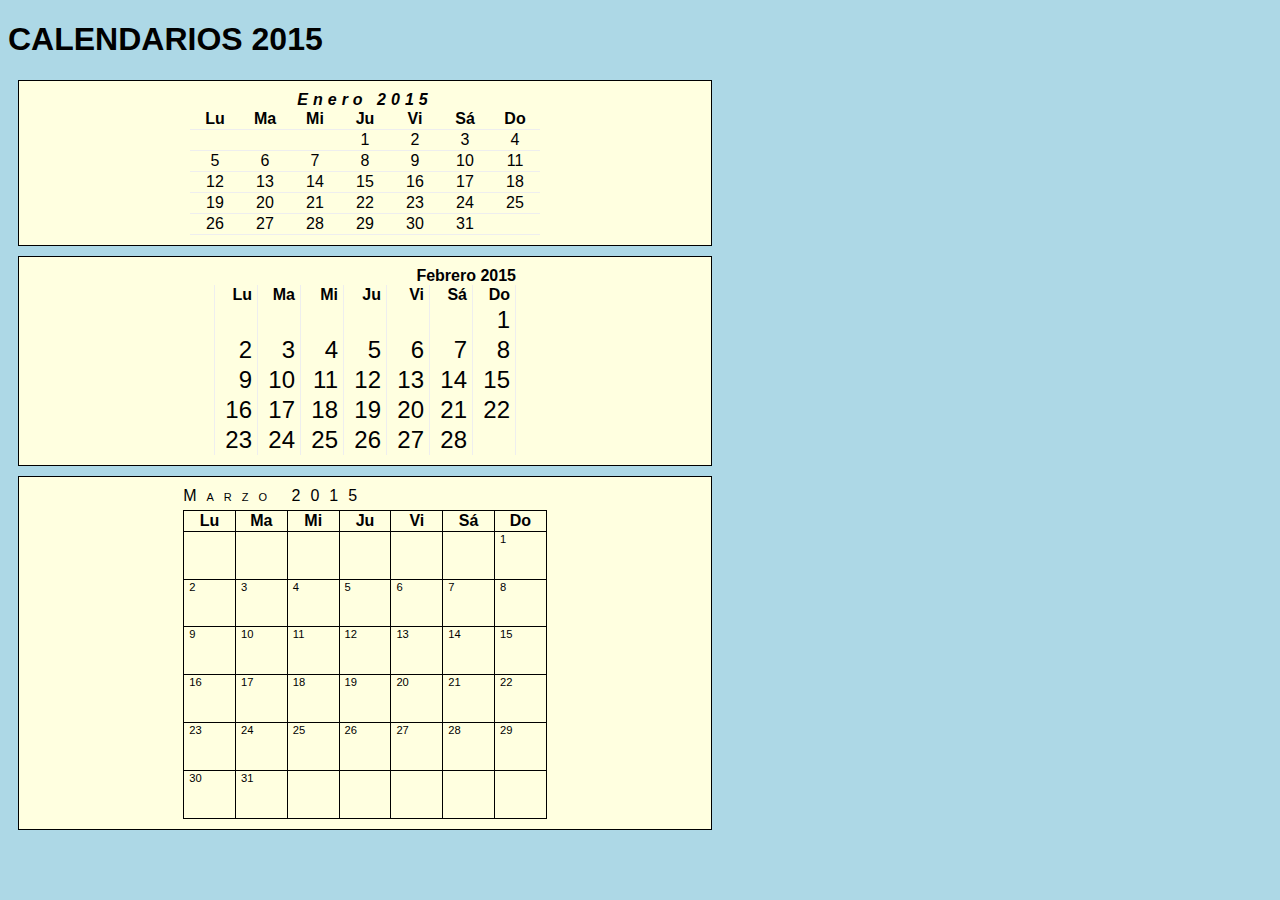
<file: CALENDARIO/index.html>
<!-- Creado por Luis Gómez Ortiz el 18/01/2019     -->


<!DOCTYPE html>
<html lang="es">
<head>
  <meta charset="utf-8">
  <title>CALENDARIO2015</title>
  <meta name="viewport" content="width=device-width, initial-scale=1.0">
  <link rel="stylesheet" type="text/css" href="css.css" title="Color">
</head>
<header>

    <h1>CALENDARIOS 2015</h1>

</header>

<body>


  <div class="Enero">
  <table border="1">
  <caption>Enero 2015</caption>
      
  <tbody>
        <tr>
          <th>Lu</th>
          <th>Ma</th>
          <th>Mi</th>
          <th>Ju</th>
          <th>Vi</th>
          <th>Sá</th>
          <th>Do</th>
        </tr>
        <tr>
          <td></td>
          <td></td>
          <td></td>
          <td>1</td>
          <td>2</td>
          <td>3</td>
          <td>4</td>
        </tr>
        <tr>
          <td>5</td>
          <td>6</td>
          <td>7</td>
          <td>8</td>
          <td>9</td>
          <td>10</td>
          <td>11</td>
        </tr>
        <tr>
          <td>12</td>
          <td>13</td>
          <td>14</td>
          <td>15</td>
          <td>16</td>
          <td>17</td>
          <td>18</td>
        </tr>
        <tr>
          <td>19</td>
          <td>20</td>
          <td>21</td>
          <td>22</td>
          <td>23</td>
          <td>24</td>
          <td>25</td>
        </tr>
        <tr>
          <td>26</td>
          <td>27</td>
          <td>28</td>
          <td>29</td>
          <td>30</td>
          <td>31</td>
          <td></td>
        </tr>

  </tbody>
  </table>
  </div>

  <div class="Febrero">
  <table border="1">
  <caption>Febrero 2015</caption>
      
  <tbody>
        <tr>
          <th>Lu</th>
          <th>Ma</th>
          <th>Mi</th>
          <th>Ju</th>
          <th>Vi</th>
          <th>Sá</th>
          <th>Do</th>
        </tr>
        <tr>
          <td></td>
          <td></td>
          <td></td>
          <td></td>
          <td></td>
          <td></td>
          <td>1</td>
        </tr>
        <tr>
          <td>2</td>
          <td>3</td>
          <td>4</td>
          <td>5</td>
          <td>6</td>
          <td>7</td>
          <td>8</td>
        </tr>
        <tr>
          <td>9</td>
          <td>10</td>
          <td>11</td>
          <td>12</td>
          <td>13</td>
          <td>14</td>
          <td>15</td>
        </tr>
        <tr>
          <td>16</td>
          <td>17</td>
          <td>18</td>
          <td>19</td>
          <td>20</td>
          <td>21</td>
          <td>22</td>
        </tr>
        <tr>
          <td>23</td>
          <td>24</td>
          <td>25</td>
          <td>26</td>
          <td>27</td>
          <td>28</td>
          <td></td>
        </tr>

  </tbody>
  </table>
  </div>
 
  <div class="Marzo">
  <table border="1">
  <caption>Marzo 2015</caption>
      
  <tbody>
        <tr>
          <th>Lu</th>
          <th>Ma</th>
          <th>Mi</th>
          <th>Ju</th>
          <th>Vi</th>
          <th>Sá</th>
          <th>Do</th>
        </tr>
        <tr>
          <td></td>
          <td></td>
          <td></td>
          <td></td>
          <td></td>
          <td></td>
          <td>1</td>
        </tr>
        <tr>
          <td>2</td>
          <td>3</td>
          <td>4</td>
          <td>5</td>
          <td>6</td>
          <td>7</td>
          <td>8</td>
        </tr>
        <tr>
          <td>9</td>
          <td>10</td>
          <td>11</td>
          <td>12</td>
          <td>13</td>
          <td>14</td>
          <td>15</td>
        </tr>
        <tr>
          <td>16</td>
          <td>17</td>
          <td>18</td>
          <td>19</td>
          <td>20</td>
          <td>21</td>
          <td>22</td>
        </tr>
        <tr>
          <td>23</td>
          <td>24</td>
          <td>25</td>
          <td>26</td>
          <td>27</td>
          <td>28</td>
          <td>29</td>
        </tr>
        <tr>
          <td>30</td>
          <td>31</td>
          <td></td>
          <td></td>
          <td></td>
          <td></td>
          <td></td>
        </tr>

  </tbody>
  </table>
  </div>

 
</body>

</html>
</file>
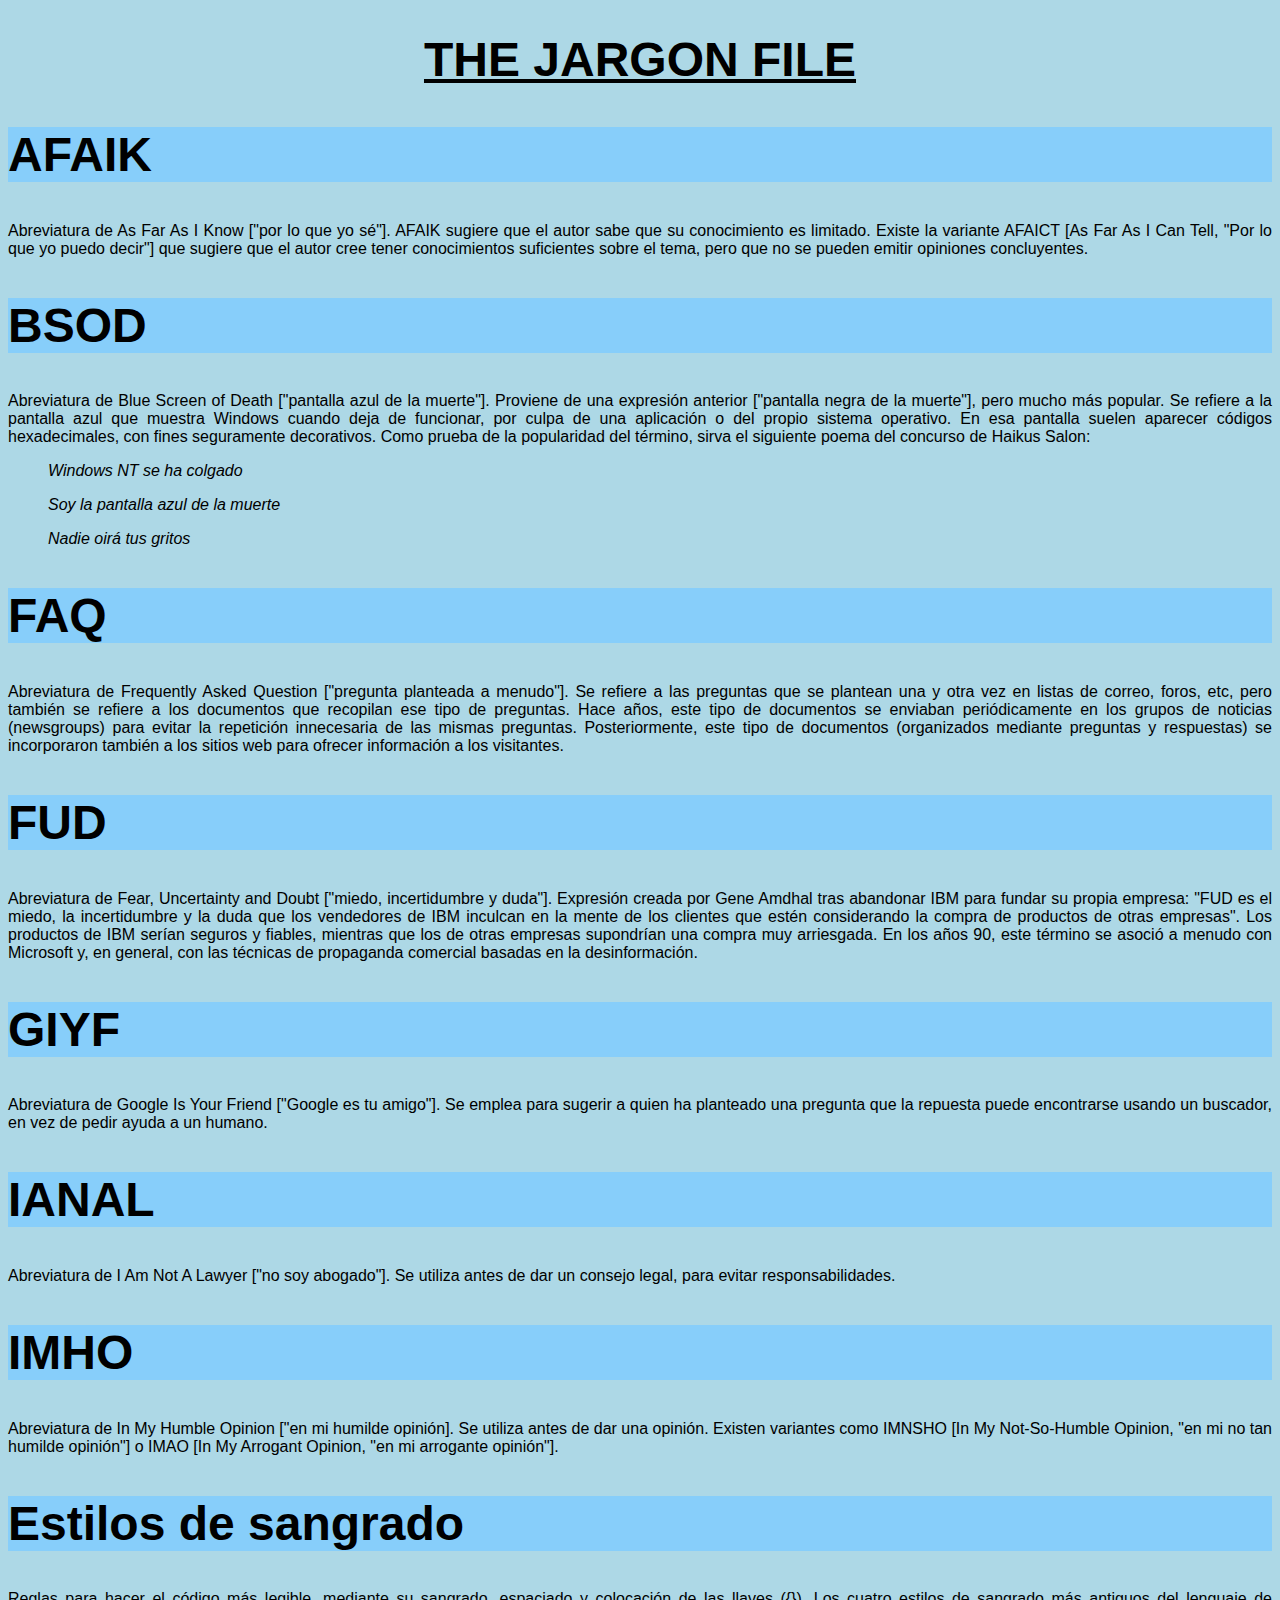
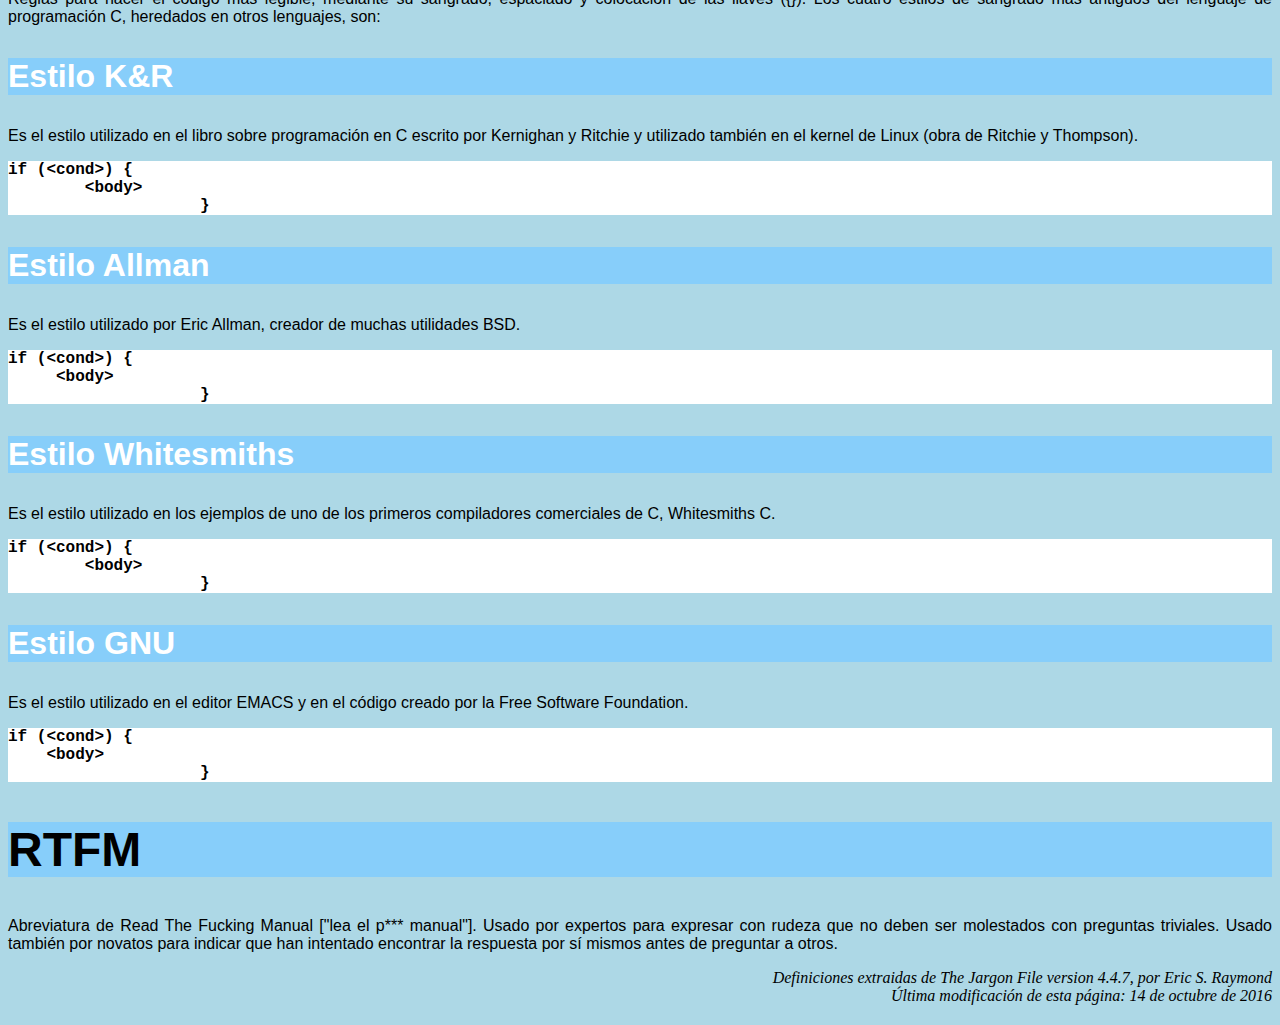
<file: JARGONFILE/index.html>
<!DOCTYPE html>
<html lang="es">
<head>
  <meta charset="utf-8">
  <title>The Jargon File. Ejercicios. Páginas web HTML y hojas de estilo CSS. Bartolomé Sintes Marco. www.mclibre.org</title>
  <meta name="viewport" content="width=device-width, initial-scale=1.0">
  <link rel="stylesheet" type="text/css" href="estilo.css" title="Color">
</head>

<body>
    <h1>The jargon file</h1>


    <h2>AFAIK</h2>
        <p>Abreviatura de As Far As I Know ["por lo que yo sé"]. AFAIK sugiere que el autor sabe que su conocimiento es limitado. Existe la variante AFAICT [As Far As I Can Tell, "Por lo que yo puedo decir"] que sugiere que el autor cree tener conocimientos suficientes sobre el tema, pero que no se pueden emitir opiniones concluyentes.</p>

    <h2>BSOD</h2>
        <p>Abreviatura de Blue Screen of Death ["pantalla azul de la muerte"]. Proviene de una expresión anterior ["pantalla negra de la muerte"], pero mucho más popular. Se refiere a la pantalla azul que muestra Windows cuando deja de funcionar, por culpa de una aplicación o del propio sistema operativo. En esa pantalla suelen aparecer códigos hexadecimales, con fines seguramente decorativos. Como prueba de la popularidad del término, sirva el siguiente poema del concurso de Haikus Salon:</p>

    <blockquote>
        <p>Windows NT se ha colgado</p>
        <p>Soy la pantalla azul de la muerte</p>
        <p>Nadie oirá tus gritos</p>
    </blockquote>

    <h2>FAQ</h2>
        <p>Abreviatura de Frequently Asked Question ["pregunta planteada a menudo"]. Se refiere a las preguntas que se plantean una y otra vez en listas de correo, foros, etc, pero también se refiere a los documentos que recopilan ese tipo de preguntas. Hace años, este tipo de documentos se enviaban periódicamente en los grupos de noticias (newsgroups) para evitar la repetición innecesaria de las mismas preguntas. Posteriormente, este tipo de documentos (organizados mediante preguntas y respuestas) se incorporaron también a los sitios web para ofrecer información a los visitantes.</p>

    <h2>FUD</h2>
        <p>Abreviatura de Fear, Uncertainty and Doubt ["miedo, incertidumbre y duda"]. Expresión creada por Gene Amdhal tras abandonar IBM para fundar su propia empresa: "FUD es el miedo, la incertidumbre y la duda que los vendedores de IBM inculcan en la mente de los clientes que estén considerando la compra de productos de otras empresas". Los productos de IBM serían seguros y fiables, mientras que los de otras empresas supondrían una compra muy arriesgada. En los años 90, este término se asoció a menudo con Microsoft y, en general, con las técnicas de propaganda comercial basadas en la desinformación.</p>

    <h2>GIYF</h2>
        <p>Abreviatura de Google Is Your Friend ["Google es tu amigo"]. Se emplea para sugerir a quien ha planteado una pregunta que la repuesta puede encontrarse usando un buscador, en vez de pedir ayuda a un humano.</p>
    
    <h2>IANAL</h2>
        <p>Abreviatura de I Am Not A Lawyer ["no soy abogado"]. Se utiliza antes de dar un consejo legal, para evitar responsabilidades.</p>

    <h2>IMHO</h2>
        <p>Abreviatura de In My Humble Opinion ["en mi humilde opinión]. Se utiliza antes de dar una opinión. Existen variantes como IMNSHO [In My Not-So-Humble Opinion, "en mi no tan humilde opinión"] o IMAO [In My Arrogant Opinion, "en mi arrogante opinión"].</p>
    
    <h2>Estilos de sangrado</h2>
        <p>Reglas para hacer el código más legible, mediante su sangrado, espaciado y colocación de las llaves ({}). Los cuatro estilos de sangrado más antiguos del lenguaje de programación C, heredados en otros lenguajes, son:</p>
    
    <h3>Estilo K&amp;R</h3>
        <p>Es el estilo utilizado en el libro sobre programación en C escrito por Kernighan y Ritchie y utilizado también en el kernel de Linux (obra de Ritchie y Thompson).</p>

    <pre>if (&lt;cond&gt;) {
        &lt;body&gt;
                    }</pre>

    <h3>Estilo Allman</h3>
        <p>Es el estilo utilizado por Eric Allman, creador de muchas utilidades BSD.</p>

    <pre>if (&lt;cond&gt;) {
     &lt;body&gt;
                    }</pre>

    <h3>Estilo Whitesmiths</h3>
        <p>Es el estilo utilizado en los ejemplos de uno de los primeros compiladores comerciales de C, Whitesmiths C.</p>

    <pre>if (&lt;cond&gt;) {
        &lt;body&gt;
                    }</pre>

  <h3>Estilo GNU</h3>
        <p>Es el estilo utilizado en el editor EMACS y en el código creado por la Free Software Foundation.</p>

    <pre>if (&lt;cond&gt;) {
    &lt;body&gt;
                    }</pre>

  <h2>RTFM</h2>
        <p>Abreviatura de Read The Fucking Manual ["lea el p*** manual"]. Usado por expertos para expresar con rudeza que no deben ser molestados con preguntas triviales. Usado también por novatos para indicar que han intentado encontrar la respuesta por sí mismos antes de preguntar a otros.</p>

  <address>Definiciones extraidas de The Jargon File version 4.4.7, por Eric S. Raymond<br> Última modificación de esta página: 14 de octubre de 2016</address>

  <!-- REALIZADO POR LUIS GÓMEZ     -->
  <!-- 11/12/2018 -->
  
</body>
</html>
</file>
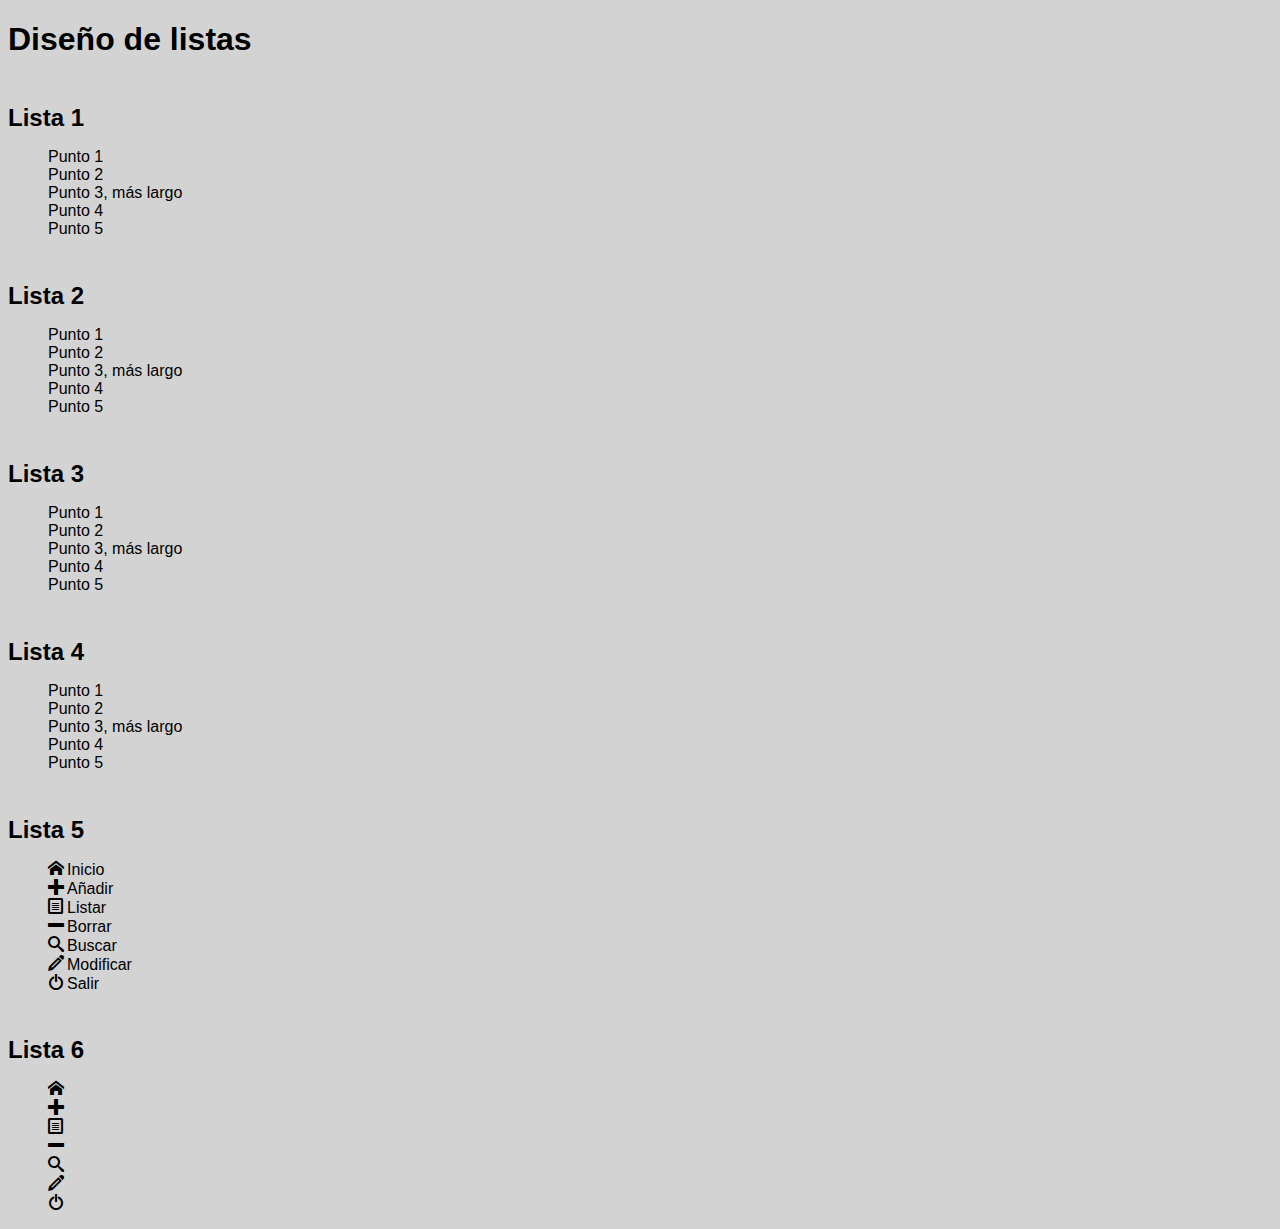
<file: LISTAS/index.html>
<!-- CREADO POR LUIS GÓMEZ EN ÉPOCA NAVIDEÑA -->
<!DOCTYPE html>
<html lang="es">  
<head>
<meta charset="utf-8">
<title>Listas </title>
<meta name="viewport" content="width=device-width, initial-scale=1.0">
<link href="estilo.css" rel="stylesheet"> 
</head>

  
  

  <body>   

      <header>

          <h1>Diseño de listas</h1>
      
        </header>




    <h2>Lista 1</h2>
    <ul class="primera">
      <li>Punto 1</li>
      <li>Punto 2</li>
      <li>Punto 3, más largo</li>
      <li>Punto 4</li>
      <li>Punto 5</li>
    </ul>
  
    <h2>Lista 2</h2>
    <ul class="segunda">
      <li>Punto 1</li>
      <li>Punto 2</li>
      <li>Punto 3, más largo</li>
      <li>Punto 4</li>
      <li>Punto 5</li>
    </ul>
  
    <h2>Lista 3</h2>
    <ul class="tercera">
      <li>Punto 1</li>
      <li>Punto 2</li>
      <li>Punto 3, más largo</li>
      <li>Punto 4</li>
      <li>Punto 5</li>
    </ul>
  
    <h2>Lista 4</h2>
    <ul class="cuarta">
      <li>Punto 1</li>
      <li class="par">Punto 2</li>
      <li>Punto 3, más largo</li>
      <li class="par">Punto 4</li>
      <li>Punto 5</li>
    </ul>
  
    <h2>Lista 5</h2>
    <ul class="quinta">
      <li><i class="icon-inicio"></i>Inicio</li>
      <li><i class="icon-anadir"></i>Añadir</li>
      <li><i class="icon-listar"></i>Listar</li>
      <li><i class="icon-borrar"></i>Borrar</li>
      <li><i class="icon-buscar"></i>Buscar</li>
      <li><i class="icon-modificar"></i>Modificar</li>
      <li><i class="icon-salir"></i>Salir</li>
    </ul>
  
    <h2>Lista 6</h2>
    <ul class="sexta">
      <li title="Inicio"><i class="icon-inicio"></i></li>
      <li title="Añadir"><i class="icon-anadir"></i></li>
      <li title="Listar"><i class="icon-listar"></i></li>
      <li title="Borrar"><i class="icon-borrar"></i></li>
      <li title="Buscar"><i class="icon-buscar"></i></li>
      <li title="Modificar"><i class="icon-modificar"></i></li>
      <li title="Salir"><i class="icon-salir"></i></li>
    </ul>  
  </body>
  
  </html>
</file>
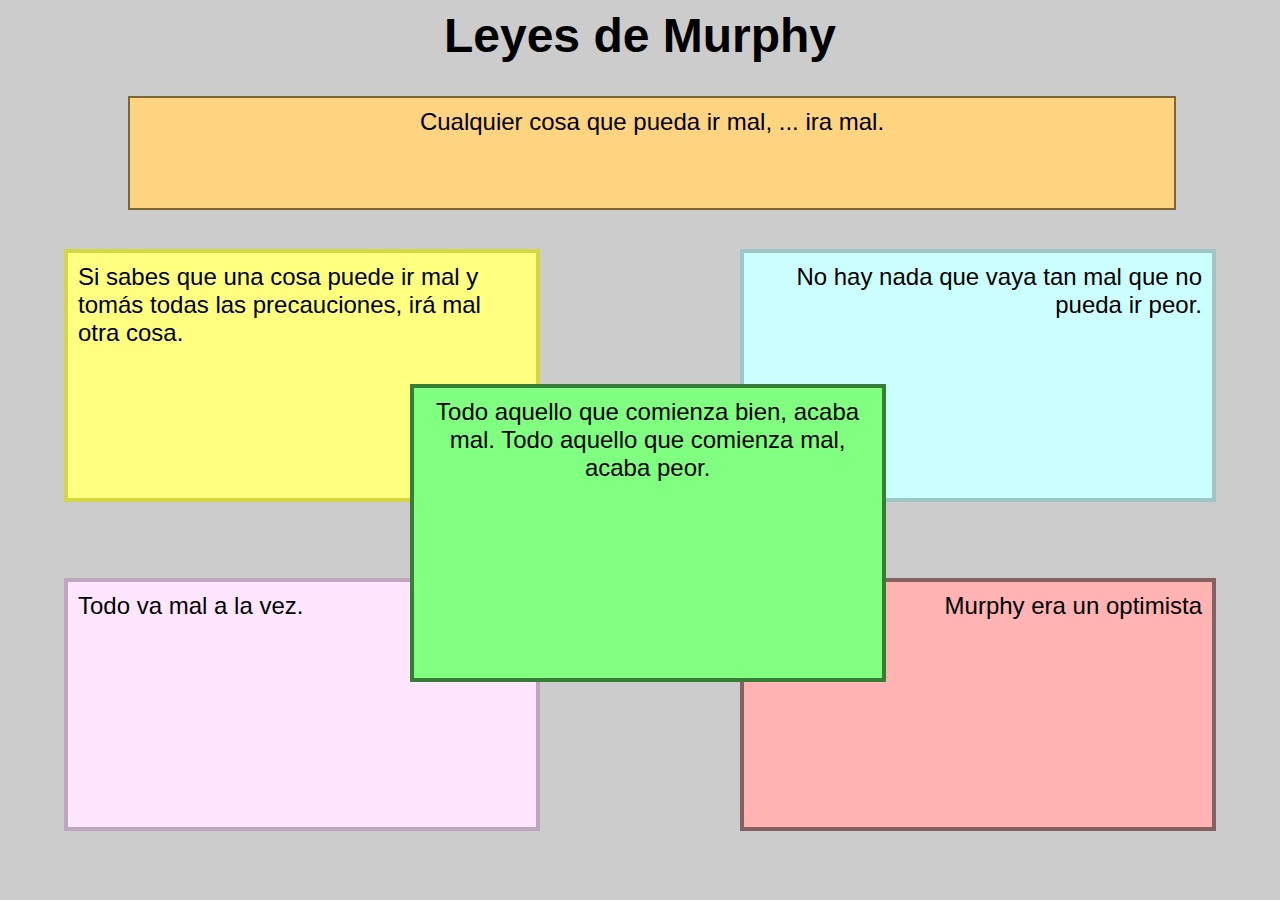
<file: MURPHY/index.html>
<!-- Creado por Luis Gómez Ortiz el 8/01/2019     -->

<!DOCTYPE html>
<html lang="es">
<head>
  <meta charset="utf-8">
  <title>Leyes de Murphy</title>
  <meta name="viewport" content="width=device-width, initial-scale=1.0">
  <link rel="stylesheet" type="text/css" href="css.css" title="Color">
</head>


<body>
    <header>

        <h1>Leyes de Murphy</h1>
    
    </header>
    

  <p id="c1"> Cualquier cosa que pueda ir mal, ... ira mal.</p>
  <p id="c2"> Todo aquello que comienza bien, acaba mal. Todo aquello que comienza mal, acaba peor.</p>
  <p id="c3"> Si sabes que una cosa puede ir mal y tomás todas las precauciones, irá mal otra cosa.</p>
  <p id="c4"> No hay nada que vaya tan mal que no pueda ir peor.</p>
  <p id="c5"> Todo va mal a la vez.</p>
  <p id="c6"> Murphy era un optimista</p>

  
  
</body>
</html>
</file>
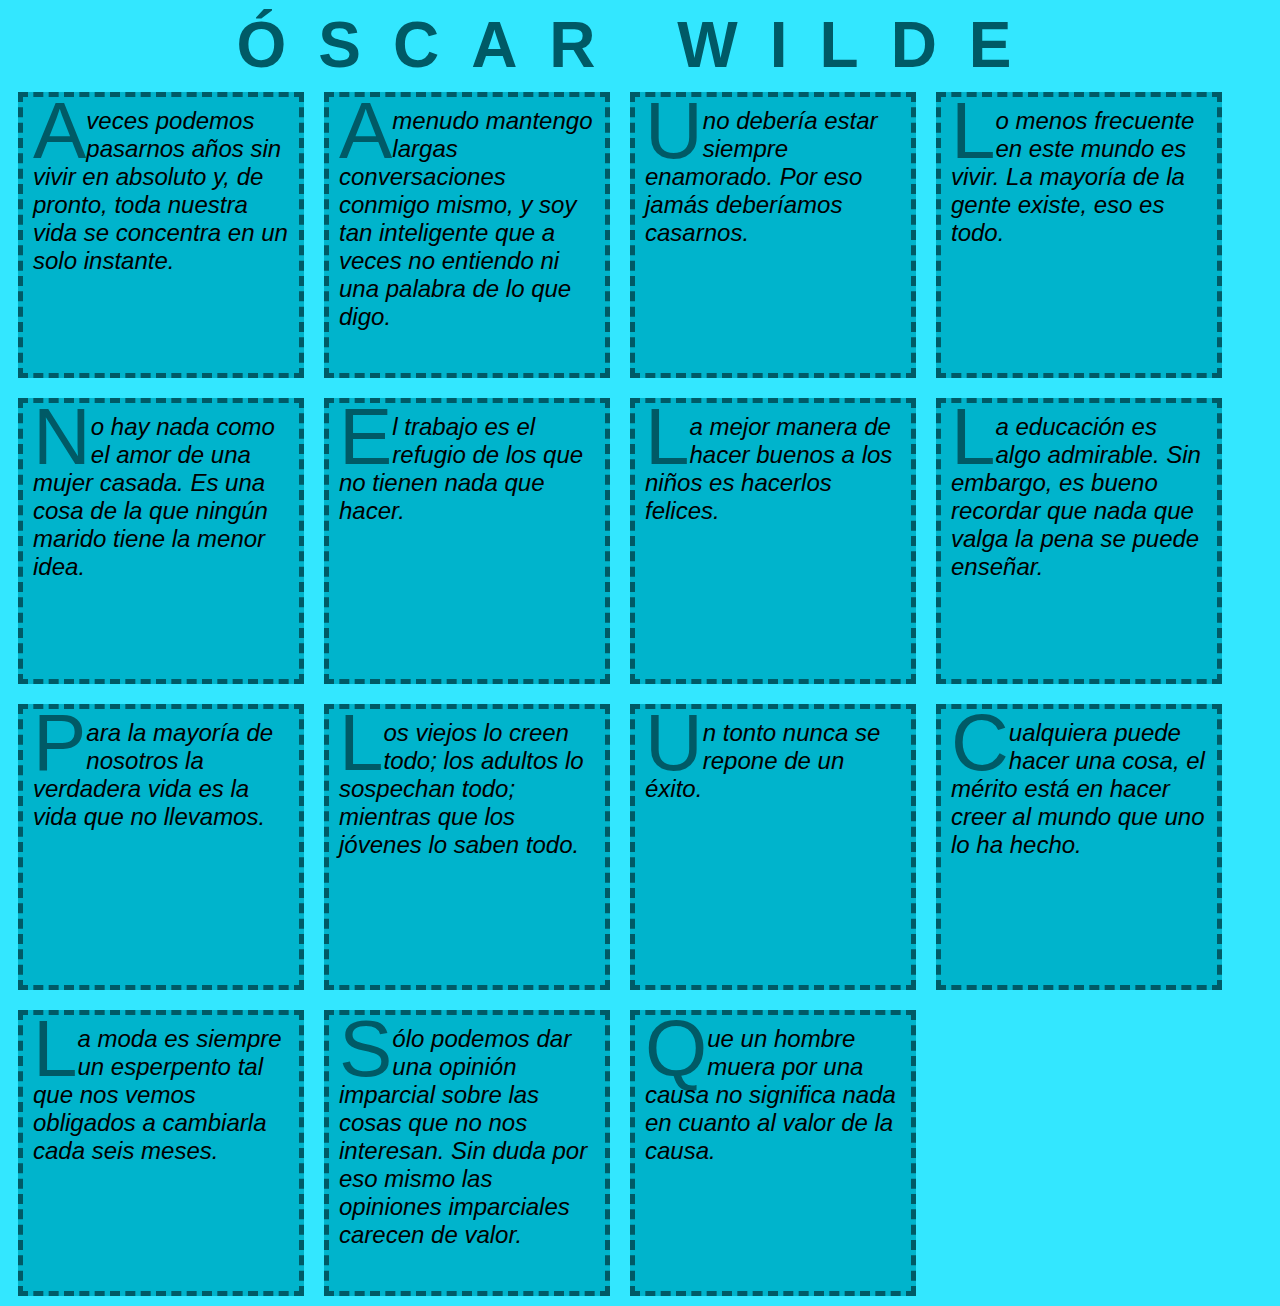
<file: OSCAR WILDE/index.html>
<!-- CREADO POR LUIS GÓMEZ EN ÉPOCA NAVIDEÑA -->
<!DOCTYPE html>
<html lang="es">
<head>
  <meta charset="utf-8">
  <title>Citas de Óscar Wilde. Ejercicios.</title>
  <meta name="viewport" content="width=device-width, initial-scale=1.0">
  <link rel="stylesheet"  href="estilo.css" >
</head>

<body>
  

    <header>

        <h1>Óscar Wilde</h1>
    
    </header>



  <p>A veces podemos pasarnos años sin vivir en absoluto y, de pronto, toda nuestra vida se concentra en un solo instante.</p>
  <p>A menudo mantengo largas conversaciones conmigo mismo, y soy tan inteligente que a veces no entiendo ni una palabra de lo que digo.</p>
  <p>Uno debería estar siempre enamorado. Por eso jamás deberíamos casarnos.</p>
  <p>Lo menos frecuente en este mundo es vivir. La mayoría de la gente existe, eso es todo.</p>
  <p>No hay nada como el amor de una mujer casada. Es una cosa de la que ningún marido tiene la menor idea.</p>
  <p>El trabajo es el refugio de los que no tienen nada que hacer.</p>
  <p>La mejor manera de hacer buenos a los niños es hacerlos felices.</p>
  <p>La educación es algo admirable. Sin embargo, es bueno recordar que nada que valga la pena se puede enseñar.</p>
  <p>Para la mayoría de nosotros la verdadera vida es la vida que no llevamos.</p>
  <p>Los viejos lo creen todo; los adultos lo sospechan todo; mientras que los jóvenes lo saben todo.</p>
  <p>Un tonto nunca se repone de un éxito.</p>
  <p>Cualquiera puede hacer una cosa, el mérito está en hacer creer al mundo que uno lo ha hecho.</p>
  <p>La moda es siempre un esperpento tal que nos vemos obligados a cambiarla cada seis meses.</p>
  <p>Sólo podemos dar una opinión imparcial sobre las cosas que no nos interesan. Sin duda por eso mismo las opiniones imparciales carecen de valor.</p>
  <p>Que un hombre muera por una causa no significa nada en cuanto al valor de la causa.</p>
</body>

</html>
</file>
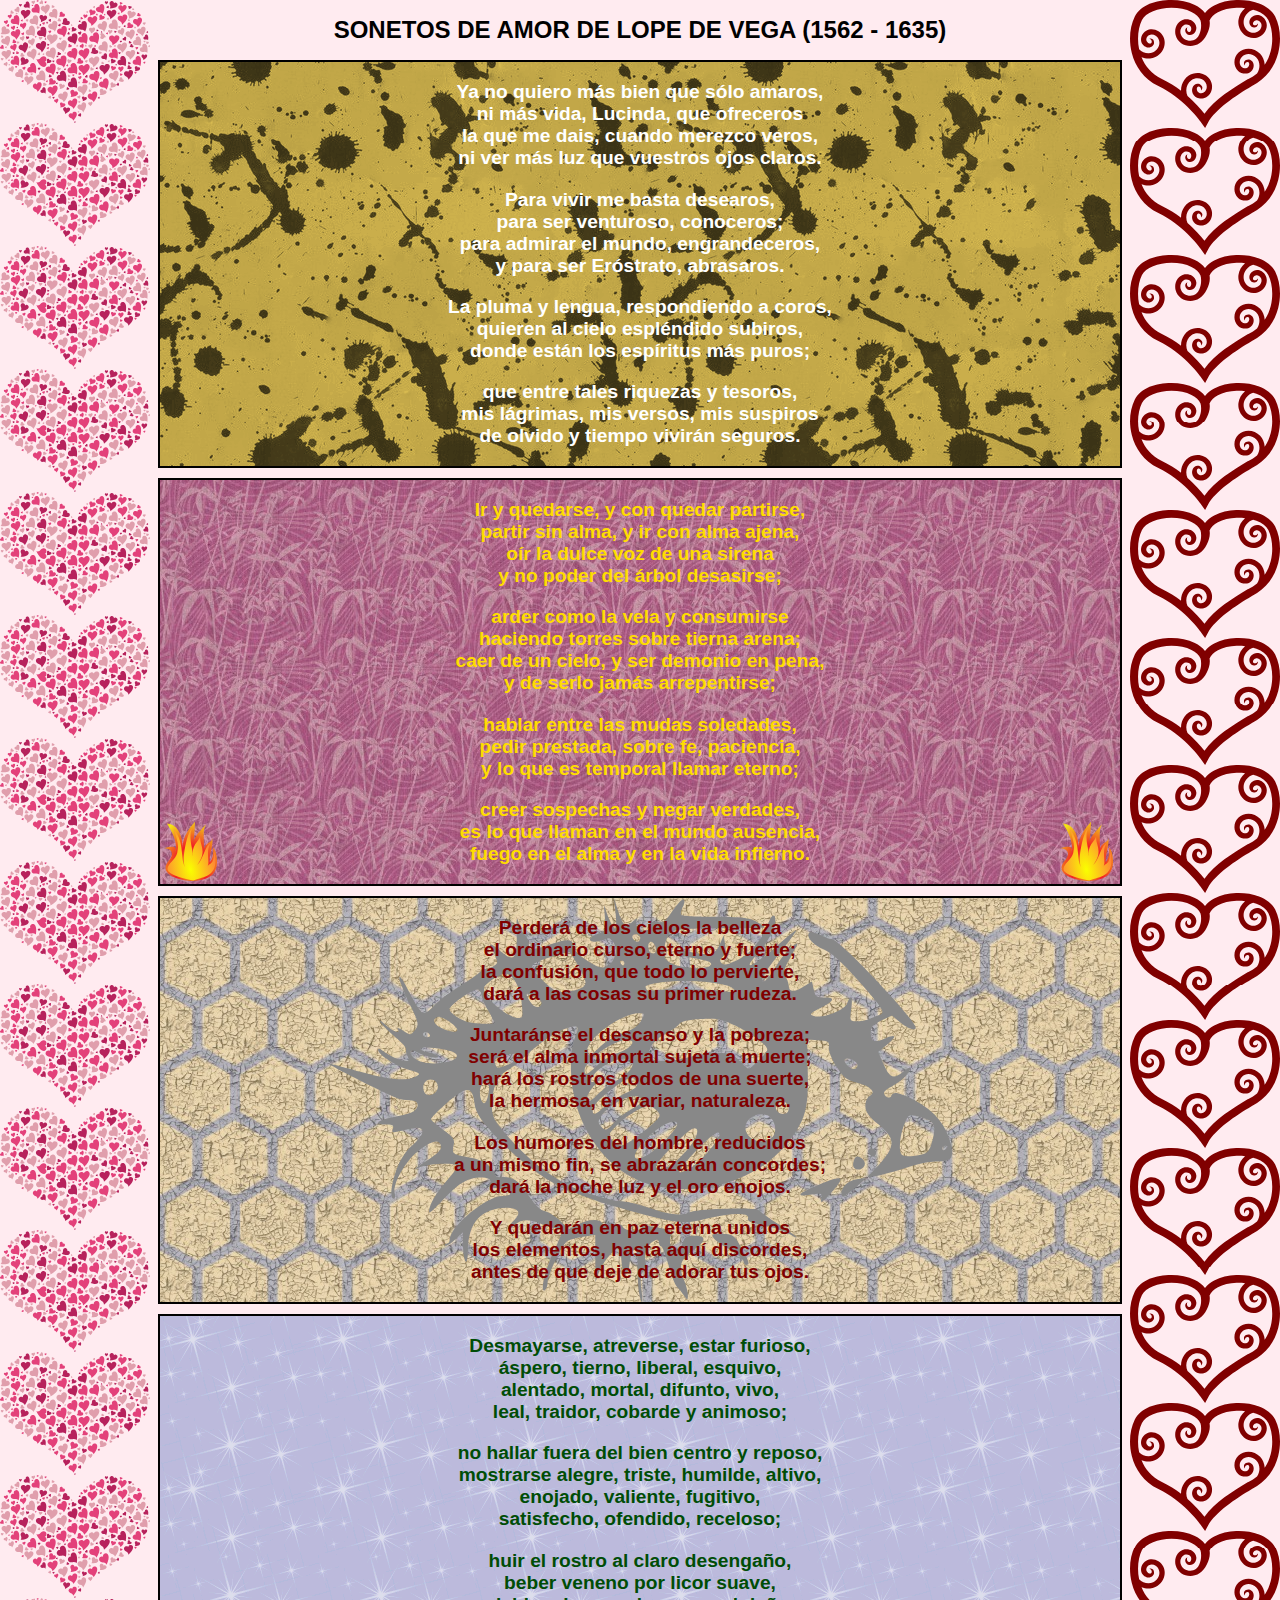
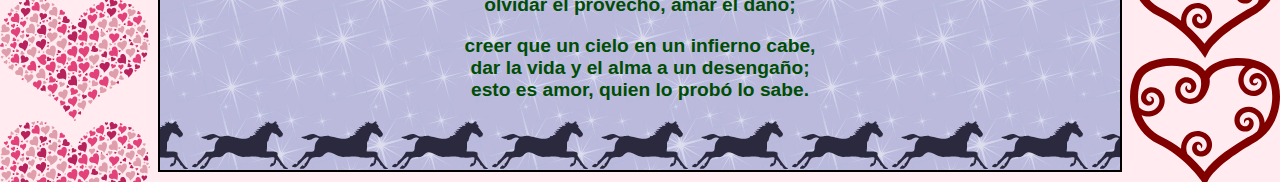
<file: SONETOS DE AMOR/index.html>
<!-- CREADO POR LUIS GÓMEZ EN ÉPOCA NAVIDEÑA -->

<!DOCTYPE html>
<html lang="es">
<head>
  <meta charset="utf-8">
  <title>Sonetos de amor</title>
  <meta name="viewport" content="width=device-width, initial-scale=1.0">
  <link rel="stylesheet" type="text/css" href="estilo.css" title="Estilo">
</head>

<body>  

    <header>

        <h1>Sonetos de amor de Lope de Vega (1562 - 1635)</h1>
    
    </header>





  <div class="primero">
    <p>Ya no quiero más bien que sólo amaros,<br>
      ni más vida, Lucinda, que ofreceros<br>
      la que me dais, cuando merezco veros,<br>
      ni ver más luz que vuestros ojos claros.</p>

    <p>Para vivir me basta desearos,<br>
      para ser venturoso, conoceros;<br>
      para admirar el mundo, engrandeceros,<br>
      y para ser Eróstrato, abrasaros.</p>

    <p>La pluma y lengua, respondiendo a coros,<br>
      quieren al cielo espléndido subiros,<br>
      donde están los espíritus más puros;</p>

    <p>que entre tales riquezas y tesoros,<br>
      mis lágrimas, mis versos, mis suspiros<br>
      de olvido y tiempo vivirán seguros.</p>
  </div>
  <div class="segundo">
    <p>Ir y quedarse, y con quedar partirse,<br>
      partir sin alma, y ir con alma ajena,<br>
      oír la dulce voz de una sirena<br>
      y no poder del árbol desasirse;</p>

    <p>arder como la vela y consumirse<br>
      haciendo torres sobre tierna arena;<br>
      caer de un cielo, y ser demonio en pena,<br>
      y de serlo jamás arrepentirse;</p>

    <p>hablar entre las mudas soledades,<br>
      pedir prestada, sobre fe, paciencia,<br>
      y lo que es temporal llamar eterno;</p>

    <p>creer sospechas y negar verdades,<br>
      es lo que llaman en el mundo ausencia,<br>
      fuego en el alma y en la vida infierno.</p>
  </div>
  <div class="tercero">
    <p>Perderá de los cielos la belleza<br>
      el ordinario curso, eterno y fuerte;<br>
      la confusión, que todo lo pervierte,<br>
      dará a las cosas su primer rudeza.</p>

    <p>Juntaránse el descanso y la pobreza;<br>
      será el alma inmortal sujeta a muerte;<br>
      hará los rostros todos de una suerte,<br>
      la hermosa, en variar, naturaleza.</p>

    <p>Los humores del hombre, reducidos<br>
      a un mismo fin, se abrazarán concordes;<br>
      dará la noche luz y el oro enojos.</p>

    <p>Y quedarán en paz eterna unidos<br>
      los elementos, hasta aquí discordes,<br>
      antes de que deje de adorar tus ojos.</p>
  </div>
  <div class="cuarto">
    <p>Desmayarse, atreverse, estar furioso,<br>
      áspero, tierno, liberal, esquivo,<br>
      alentado, mortal, difunto, vivo,<br>
      leal, traidor, cobarde y animoso;</p>

    <p>no hallar fuera del bien centro y reposo,<br>
      mostrarse alegre, triste, humilde, altivo,<br>
      enojado, valiente, fugitivo,<br>
      satisfecho, ofendido, receloso;</p>

    <p>huir el rostro al claro desengaño,<br>
      beber veneno por licor suave,<br>
      olvidar el provecho, amar el daño;</p>

    <p>creer que un cielo en un infierno cabe,<br>
      dar la vida y el alma a un desengaño;<br>
      esto es amor, quien lo probó lo sabe.</p>
  </div>
</body>
</html>
</file>
<file: CALENDARIO/css.css>
/* Creado por Luis Gómez Ortiz el 18/01/2019   */


@charset "utf-8";



body {
  background-color: lightblue;
  font-family: sans-serif;
}

div {
  background-color: lightyellow;
  border: black 1px solid;
  padding: 10px 30px;
  margin: 10px;
  width: 50%;
}

table {
  margin-left: auto;
  margin-right: auto;
}

div.Enero table {
  border-collapse: collapse;
  border: none;
  text-align: center;
}

div.Enero caption {
  font-style: oblique;
  font-weight: bold;
  letter-spacing: 5px;
}

div.Enero td {
  width: 3em;
  border-left: none;
  border-right: none;
}

div.Enero th {
  width: 3em;
  border-left: none;
  border-right: none;
  border-top: none;
}

div.Febrero table {
  border: none;
  border-collapse: collapse;
  text-align: right;
}
div.Febrero caption {
  font-weight: bold;
  text-align: right;
}
div.Febrero th {
  border-top: none;
  border-bottom: none;
  padding-right: 5px;
}
div.Febrero td {
  border-top: none;
  border-bottom: none;
  font-size: 150%;
  padding-right: 5px;
  width: 1.5em;
}

div.Marzo table {
  border: black 1px solid;
  border-collapse: collapse;
  text-align: left;
}
div.Marzo caption {
  font-variant: small-caps;
  letter-spacing: 10px;
  margin-bottom: 5px;
  text-align: left;
}
div.Marzo th {
  text-align: center;
}
div.Marzo td {
  width: 4em;
  height: 4em;
  padding-left: 5px;
  font-size: 70%;
  vertical-align: top;
}
</file>
<file: JARGONFILE/estilo.css>
/* creado por Luis Gómez Ortiz el 11/12/2018 */

@charset "utf8";

body {

    background-color: lightblue;
    font-family: sans-serif;
}

h1{

    font-size: 3rem;
    text-align: center;
    text-decoration: underline;
    text-transform: uppercase;

}

h2 {

    font-size: 3rem;
    text-align: left;
    background-color: lightskyblue;

}
h3 {

    font-size: 2rem;
    background-color: lightskyblue;
    color: white;
    
}

p {

    text-align: justify;



}

blockquote {

    font-style: oblique;


}

pre {

    background-color: white;
    font-size: 1rem;
    font-weight: 700;



}

address {

    text-align: right;
    font-family: 'Times New Roman', Times, serif


}
</file>
<file: LISTAS/estilo.css>
/*CREADO POR LUIS GÓMEZ EN ÉPOCA NAVIDEÑA*/

@charset "utf-8";

body {
  background: lightgray;
  font-family: sans-serif;
}

h2 {
  clear: both;
  margin-bottom: 0.5em;
  padding-top: 1em;
}

ul {
  list-style-type: none;
}

ul.lista0 {
  list-style-type: disc;
}

ul.lista1 li {
  float:left;
  width: 10em;
  border: 5px dashed #954A95;
  margin-right: 1em;
  padding: 0.5em 0em;
  background-color: #5ACE77;
  color: #5E0272;
  font-weight: bold;
  text-align: center;
}

ul.lista2 {
  text-align: center;
}

ul.lista2 li {
  display: inline;
  border: white 2px solid;
  border-color: white black black white;
  margin: 0em 0.5em;
  padding: 0.25em 0.5em;
  background-color: white;
}

ul.lista2 li:hover {
  border: white 2px solid;
  border-color: black white white black;
  background-color: lightgray;
}

ul.lista3 {
  width: 11em;
  border: black 1px solid;
  padding: 0.5em;
  text-align: center;
}

ul.lista3 li {
  width: 9em;
  border: black 1px solid;
  margin: 0.5em 0 0.5em 0.5em;
  padding: 0.5em;
  background-color: white;
  text-align: center;
}

ul.lista4 {
  text-align: center;
}

ul.lista4 li {
  display: inline-block;
  width: 10em;
  margin: 0;
  padding: 0.5em 0;
  background-color: white;
  color: #3366CC;
  font-weight: bold;
}

ul.lista4 li.par {
  background-color: #3366CC;
  color: white;
}

@font-face {
  font-family: "MiMenu";
  src: url("menu.woff");
}

[class^="icon-"], [class*="icon-"] {
  margin-right: 3px;
  font-family: "Mimenu";
  font-style: normal;
}

.icon-inicio::before {
  content: "\e900";
}
.icon-anadir::before {
  content: "\ea0a";
}
.icon-listar::before {
  content: "\e922";
}
.icon-borrar::before {
  content: "\ea0b";
}
.icon-buscar::before {
  content: "\e986";
}
.icon-modificar::before {
  content: "\e905";
}
.icon-salir::before {
  content: "\e9b6";
}

ul.lista5 li {
  float:left;
  margin-right: 2em;
}

ul.lista6 {
  text-align: center;
}

ul.lista6 li {
  display: inline;
  border: black 0.1em solid;
  border-radius: 0.3em;
  margin-right: 1em;
  padding: 0.5em 0.5em 0.3em;
  background-color: white;
  font-size: 200%;
  line-height: 250%;
}

ul.lista6 i {
  margin: 0;
}
</file>
<file: MURPHY/css.css>
@charset "utf-8";

/* Creado por Luis Gómez Ortiz el 8/01/2019   */

body {
  background-color:hsl(0, 0%, 80%);
  font-family: sans-serif;
}

h1 {
  margin: 0;
  font-size: 3rem;
  text-align: center;
}

p {
  padding: 10px;
  font-size: 1.5rem;
}


p:hover {
    z-index: 3;
  }

p#c1 {
  position: absolute;
  top: 8%;
  left: 10%;
  width: 80%;
  height: 10%;
  border: hsl(40, 40%, 35%) 2px solid;
  background-color: hsl(40, 100%, 75%);
  text-align: center;
}

p#c2 {
  position: absolute;
  top: 40%;
  left: 32%;
  width: 35%;
  height: 30%;
  z-index: 2;
  border: hsl(120, 40%, 35%) 4px solid;
  background-color: hsl(120, 100%, 75%);
  text-align: center;
}

p#c3 {
  position: absolute;
  top: 25%;
  left: 5%;
  width: 35%;
  height: 25%;
  border: hsl(60, 64%, 55%) 4px solid;
  background-color: hsl(60, 100%, 75%);
  text-align: left;
}

p#c4 {
  position: absolute;
  top: 25%;
  right: 5%;
  width: 35%;
  height: 25%;
  border: hsl(180, 25%, 70%) 4px solid;
  background-color: hsl(180, 100%, 90%);
  text-align: right;
}

p#c5 {
  position: absolute;
  bottom: 5%;
  left: 5%;
  width: 35%;
  height: 25%;
  border: hsl(300, 15%, 70%) 4px solid;
  background-color: hsl(300, 100%, 95%);
  text-align: left;
}

p#c6 {
  position: absolute;
  bottom: 5%;
  right: 5%;
  width: 35%;
  height: 25%;
  border: hsl(0, 15%, 45%) 4px solid;
  background-color: hsl(0, 100%, 85%);
  text-align: right;
}
</file>
<file: OSCAR WILDE/estilo.css>
/*CREADO POR LUIS GÓMEZ EN ÉPOCA NAVIDEÑA*/

@charset "utf-8";

body {
  background-color: hsl(187, 100%, 60%);
  font-family: sans-serif;
}

h1 {
  margin: 0;
  color: hsl(187, 100%, 20%);
  font-size: 4rem;
  letter-spacing: 2rem;
  text-align: center;
  text-transform: uppercase;
}

p {
  float: left;
  width: 16rem;
  height: 16rem;
  overflow: auto;
  border: hsl(187, 100%, 20%) 5px dashed;
  margin: 10px;
  padding: 10px;
  background-color: hsl(187, 100%, 40%);
  font-size: 1.5rem;
  font-style: oblique;

}

p::first-letter {
  float: left;
  color: hsl(187, 100%, 20%);
  font-size: 5rem;
  font-style: normal;
  line-height: 3rem;
}
</file>
<file: SONETOS DE AMOR/estilo.css>
@charset "utf-8";

/* CREADO POR LUIS GÓMEZ EN ÉPOCA NAVIDEÑA*/

body {
  background: url("corazon-1.svg") repeat-y top left, url("corazon-2.svg") repeat-y top right;
  background-color: #FFEBF0;
  background-size: 150px;
  font-family: sans-serif;
  font-size: 1.20rem;
  text-align: center;
}

h1 {
  font-size: 1.5rem;
  text-transform: uppercase;
}

div {
  border: black 2px solid;
  margin: 10px 150px;
  font-weight: bold;
}

div.primero {
  color: white;
  background: url("manchas.png");
  
}

div.segundo {
  color: #FFDD00;  
  background: url("fuego.svg") no-repeat bottom right, url("fuego.svg") no-repeat bottom left, url("tallos.jpg");
  
}

div.tercero {
  color: #800000;
  background:  url("ojo.svg") no-repeat center, url("hexagonos.jpg");
  background-size: contain, auto;
  
}

div.cuarto {
    
  color: #004D06;
  padding-bottom: 50px;
  background: url("caballo.svg") repeat-x bottom, url("estrellas.png") repeat;
  background-size: 100px, auto;
}
</file>
